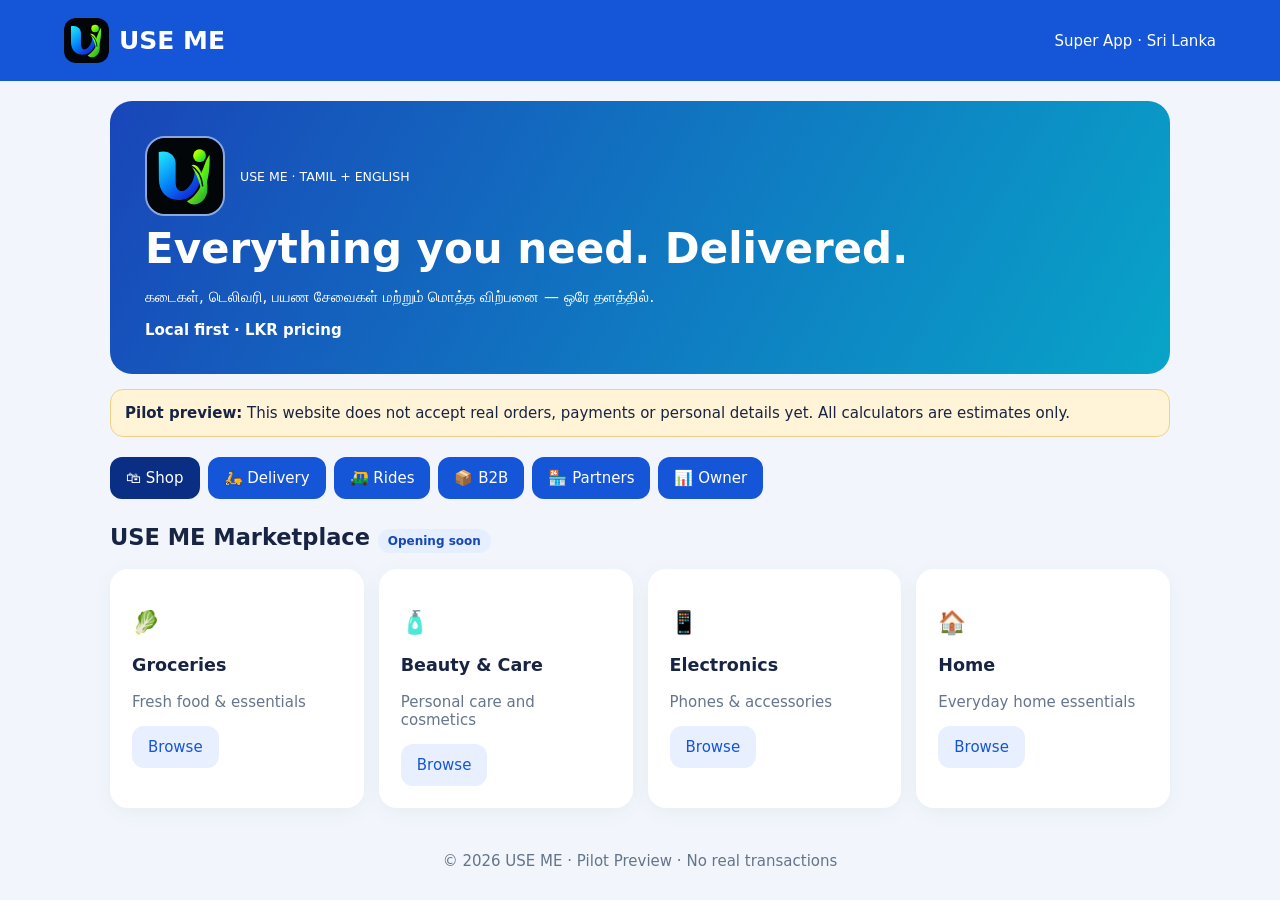
<file: index.html>
<!doctype html><html lang="ta"><head><meta charset="utf-8"><meta name="viewport" content="width=device-width,initial-scale=1"><meta name="theme-color" content="#1555d7"><meta name="description" content="USE ME Sri Lanka multi-service marketplace and delivery"><link rel="manifest" href="/manifest.webmanifest"><link rel="icon" type="image/svg+xml" href="/icon.svg"><link rel="apple-touch-icon" href="/icon.svg"><title>USE ME | Super App</title><style>*{box-sizing:border-box}body{margin:0;background:#f2f6fc;color:#172443;font:15px system-ui,sans-serif}header{background:#1555d7;color:white;padding:18px 5%;display:flex;justify-content:space-between;align-items:center;gap:12px}header b{font-size:25px}button,input{font:inherit}button{border:0;border-radius:12px;padding:12px 16px;cursor:pointer;background:#1555d7;color:white}.alt{background:#e8efff;color:#1555d7}.wrap{max-width:1100px;margin:auto;padding:20px}.hero{background:linear-gradient(120deg,#1946b9,#08a4c8);color:white;padding:35px;border-radius:22px}.hero h1{font-size:clamp(25px,4vw,42px);margin:8px 0}.tabs{display:flex;gap:8px;overflow:auto;margin:20px 0;padding-bottom:5px}.tabs button{white-space:nowrap}.tabs .active{background:#092e83}.grid{display:grid;grid-template-columns:repeat(auto-fit,minmax(210px,1fr));gap:15px}.card{background:white;padding:22px;border-radius:18px;box-shadow:0 4px 20px #0d32600d}.muted{color:#66758c}.tag{background:#e6efff;color:#1747b6;border-radius:20px;padding:5px 10px;font-size:12px}.warning{background:#fff4d8;border:1px solid #f0d184;border-radius:13px;padding:14px;margin:15px 0}section{display:none}section.active{display:block}input{width:100%;padding:12px;border:1px solid #cad6ea;border-radius:10px;margin:7px 0 12px}label{font-weight:600}.bar{height:14px;background:#e3ebf5;border-radius:20px;overflow:hidden}.bar span{height:100%;width:0;display:block;background:#20af88}footer{text-align:center;padding:24px;color:#64748b}@media(max-width:600px){.wrap{padding:12px}.hero{padding:24px}header{padding:13px}}</style></head><body><header><b style="display:flex;align-items:center;gap:10px"><img src="/icon.svg" alt="USE ME logo" width="45" height="45" style="border-radius:12px;object-fit:contain"> USE ME</b><span>Super App · Sri Lanka</span><button class="alt" id="install" hidden>Install</button></header><main class="wrap"><div class="hero"><div style="display:flex;align-items:center;gap:15px;flex-wrap:wrap"><img src="/icon.svg" alt="USE ME brand icon" width="80" height="80" style="border-radius:20px;border:2px solid #ffffff80"><small>USE ME · TAMIL + ENGLISH</small></div><h1>Everything you need. Delivered.</h1><p>கடைகள், டெலிவரி, பயண சேவைகள் மற்றும் மொத்த விற்பனை — ஒரே தளத்தில்.</p><b>Local first · LKR pricing</b></div><div class="warning"><b>Pilot preview:</b> This website does not accept real orders, payments or personal details yet. All calculators are estimates only.</div><nav class="tabs"><button data-page="market" class="active">🛍 Shop</button><button data-page="delivery">🛵 Delivery</button><button data-page="rides">🛺 Rides</button><button data-page="b2b">📦 B2B</button><button data-page="partners">🏪 Partners</button><button data-page="owner">📊 Owner</button></nav><section id="market" class="active"><h2>USE ME Marketplace <span class="tag">Opening soon</span></h2><div class="grid"><div class="card"><h2>🥬</h2><h3>Groceries</h3><p class="muted">Fresh food & essentials</p><button class="alt" onclick="coming()">Browse</button></div><div class="card"><h2>🧴</h2><h3>Beauty & Care</h3><p class="muted">Personal care and cosmetics</p><button class="alt" onclick="coming()">Browse</button></div><div class="card"><h2>📱</h2><h3>Electronics</h3><p class="muted">Phones & accessories</p><button class="alt" onclick="coming()">Browse</button></div><div class="card"><h2>🏠</h2><h3>Home</h3><p class="muted">Everyday home essentials</p><button class="alt" onclick="coming()">Browse</button></div></div></section><section id="delivery"><h2>Delivery fare estimator</h2><div class="card"><p class="muted">Round-trip distance is used. Road conditions can increase the fee. This is not a confirmed quote.</p><label>Round-trip kilometres<input id="km" type="number" min="0" step=".1" value="22"></label><label>Road surcharge (LKR)<input id="surcharge" type="number" min="0" value="0"></label><button onclick="fare()">Calculate</button><h2 id="fare">LKR 750</h2><p class="muted">Minimum LKR 250 · Reference: 22 km round trip = LKR 750 · Fuel reference LKR 200, not net profit.</p></div></section><section id="rides"><h2>Rides</h2><div class="grid"><div class="card"><h2>🏍 Bike Taxi</h2><p>Passenger ride service awaits legal, licensing, insurance and safety review.</p><span class="tag">Not available</span></div><div class="card"><h2>🛺 Three-Wheeler</h2><p>Vehicle onboarding and compliance are not completed.</p><span class="tag">Not available</span></div></div></section><section id="b2b"><h2>USE ME Business</h2><div class="card"><h3>Wholesale & Bulk Supply</h3><p>Merchant quotes, bulk orders, scheduled deliveries and invoicing are planned.</p><span class="tag">Coming soon</span></div></section><section id="partners"><h2>Partner Network</h2><div class="grid"><div class="card"><h3>🏪 Register Your Shop</h3><p>Shop catalogues, pricing, stock and settlements.</p><button class="alt" onclick="coming()">Opening soon</button></div><div class="card"><h3>🛵 Become a Rider</h3><p>Verification, delivery jobs and earnings.</p><button class="alt" onclick="coming()">Opening soon</button></div></div></section><section id="owner"><h2>20 Lakh Mission</h2><div class="warning">Planning calculator only. Not an authenticated owner dashboard or financial ledger.</div><div class="grid"><div class="card"><p class="muted">24-month target</p><h2>LKR 2,000,000</h2><p>Monthly savings goal: LKR 83,333.33</p></div><div class="card"><label>Example verified savings (LKR)<input id="savings" type="number" min="0" value="0"></label><button onclick="progress()">Calculate progress</button><h2 id="pct">0%</h2><div class="bar"><span id="fill"></span></div><p class="muted">No data is saved or connected to a bank.</p></div></div></section></main><footer>© 2026 USE ME · Pilot Preview · No real transactions</footer><script>document.querySelectorAll('.tabs button').forEach(b=>b.addEventListener('click',()=>{document.querySelectorAll('section').forEach(s=>s.classList.toggle('active',s.id===b.dataset.page));document.querySelectorAll('.tabs button').forEach(t=>t.classList.toggle('active',t===b))}));function coming(){alert('This feature is not live. No order has been placed.')}function fare(){let km=Math.max(0,Number(document.getElementById('km').value)||0),extra=Math.max(0,Number(document.getElementById('surcharge').value)||0);document.getElementById('fare').textContent='LKR '+Math.round(Math.max(250,750*km/22)+extra).toLocaleString('en-LK')}function progress(){let n=Math.max(0,Number(document.getElementById('savings').value)||0),p=n/2000000*100;document.getElementById('pct').textContent=p.toFixed(1)+'%';document.getElementById('fill').style.width=Math.min(100,p)+'%'}if('serviceWorker'in navigator)navigator.serviceWorker.register('/sw.js').catch(()=>{});let promptEvent;window.addEventListener('beforeinstallprompt',e=>{e.preventDefault();promptEvent=e;document.getElementById('install').hidden=false});document.getElementById('install').onclick=async()=>{if(promptEvent){promptEvent.prompt();await promptEvent.userChoice;promptEvent=null}};</script></body></html>
</file>
